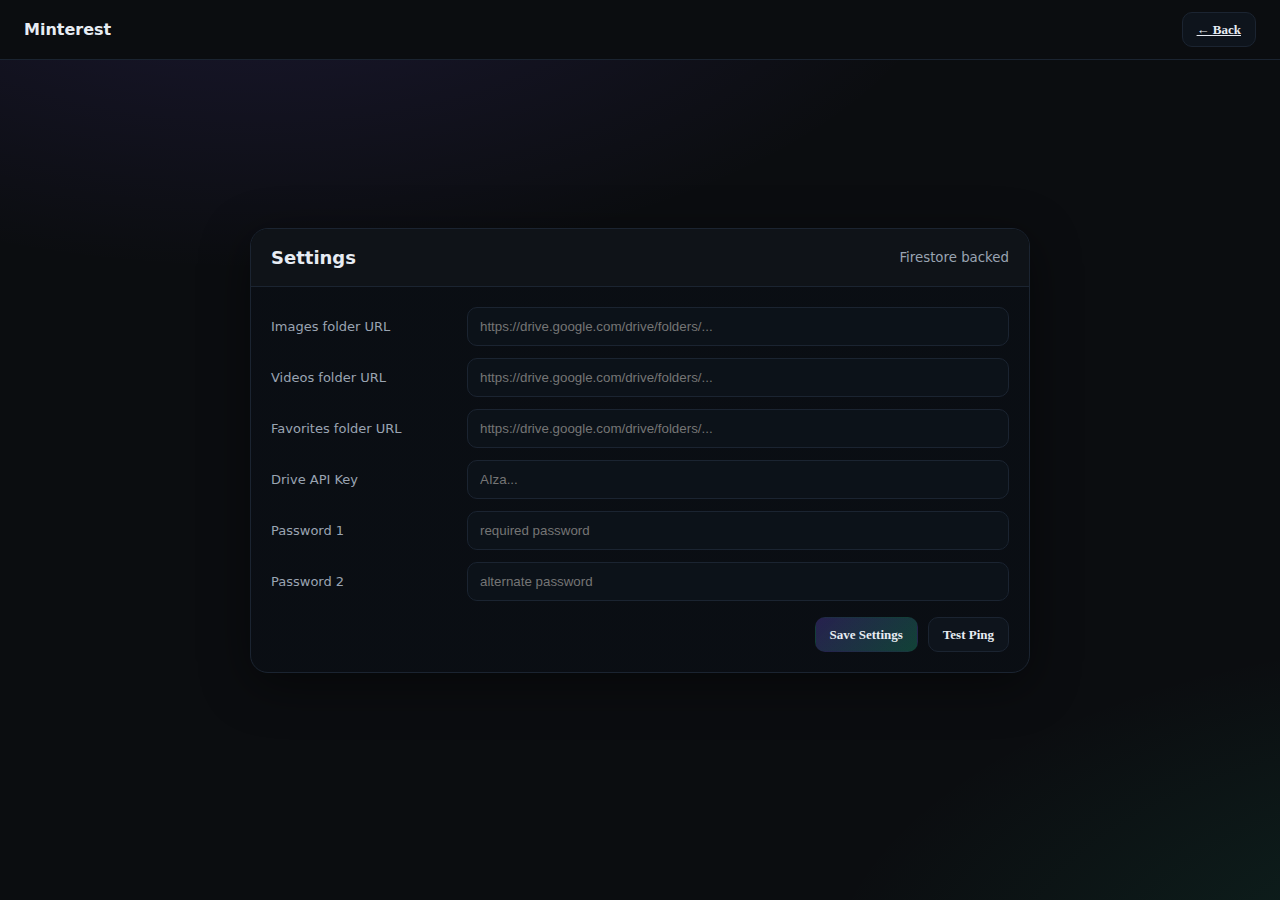
<file: settings.html>
<!doctype html>
<html lang="bn">
<head>
  <meta charset="utf-8" />
  <meta name="viewport" content="width=device-width,initial-scale=1" />
  <title>Settings • Minterest</title>

  <link rel="manifest" href="manifest.json">
  <link rel="stylesheet" href="styles/main.css">

  <!-- Firebase compat v11 (আপনার অন্য পেজগুলোর মতোই) -->
  <script src="https://www.gstatic.com/firebasejs/11.0.1/firebase-app-compat.js"></script>
  <script src="https://www.gstatic.com/firebasejs/11.0.1/firebase-firestore-compat.js"></script>
  <!-- auth দরকার হলে আনকমেন্ট করুন -->
  <script src="https://www.gstatic.com/firebasejs/11.0.1/firebase-auth-compat.js"></script>

  <style>
    /* -------- Settings page polish -------- */
    .settings-wrap{
      min-height: 100vh; display: grid; place-items: center;
      background: radial-gradient(1200px 600px at 20% -10%, rgba(124,92,255,.15), transparent 60%),
                  radial-gradient(1200px 600px at 120% 110%, rgba(38,228,167,.12), transparent 60%);
      padding: 32px 16px;
    }
    .settings-card{
      width: min(780px, 96vw);
      background: linear-gradient(180deg, rgba(10,14,20,.86), rgba(10,14,20,.86));
      border: 1px solid var(--border);
      border-radius: 18px;
      box-shadow: 0 12px 50px rgba(0,0,0,.45);
      overflow: hidden;
    }
    .settings-head{
      display:flex; align-items:center; justify-content:space-between;
      padding: 18px 20px; border-bottom:1px solid var(--border); background: var(--panel);
    }
    .settings-title{ margin:0; font-size:18px; font-weight:800 }
    .settings-body{ padding: 20px }
    .settings-grid{
      display: grid; grid-template-columns: 180px 1fr; gap: 12px 16px; align-items: center;
    }
    @media (max-width: 640px){
      .settings-grid{ grid-template-columns: 1fr; }
    }
    .settings-grid label{
      color: var(--muted); font-size: 13px;
    }
    .settings-grid input{
      width: 100%; padding: 11px 12px; border:1px solid var(--border);
      border-radius: 10px; background:#0c1219; color:var(--text); outline: none;
    }
    .settings-actions{
      display:flex; gap:10px; justify-content:flex-end; margin-top:16px;
    }
    .diag{
      display:none; margin:14px 0 0; white-space:pre-wrap;
      background:#0c1219; border:1px solid var(--border); padding:10px; border-radius:10px; color:var(--muted);
    }
    .backlink{ text-decoration:none; }
  </style>
</head>
<body class="auth-body">
  <header class="app-header">
    <a class="logo backlink" href="index.html">Minterest</a>
    <nav class="header-right"><a class="btn" href="index.html">← Back</a></nav>
  </header>

  <main class="settings-wrap">
    <section class="settings-card" aria-labelledby="settings-title">
      <div class="settings-head">
        <h1 id="settings-title" class="settings-title">Settings</h1>
        <small style="color:var(--muted)">Firestore backed</small>
      </div>

      <div class="settings-body">
        <form id="settings-form" class="settings-grid" autocomplete="off">
          <label for="images">Images folder URL</label>
          <input id="images" type="url" placeholder="https://drive.google.com/drive/folders/...">

          <label for="videos">Videos folder URL</label>
          <input id="videos" type="url" placeholder="https://drive.google.com/drive/folders/...">

          <label for="favorites">Favorites folder URL</label>
          <input id="favorites" type="url" placeholder="https://drive.google.com/drive/folders/...">

          <label for="apiKey">Drive API Key</label>
          <input id="apiKey" type="text" placeholder="AIza...">

          <label for="pwd1">Password 1</label>
          <input id="pwd1" type="text" placeholder="required password">

          <label for="pwd2">Password 2</label>
          <input id="pwd2" type="text" placeholder="alternate password">
        </form>

        <div class="settings-actions">
          <button id="btnSave" class="btn primary">Save Settings</button>
          <button id="btnPing" class="btn">Test Ping</button>
        </div>

        <p id="msg" class="hint" style="display:none"></p>
        <div id="diag" class="diag"></div>
      </div>

      <div id="guard-msg" class="auth-notice" style="display:none; margin-top:12px;">
  <div class="auth-card">
    <h2>Admin access required 🔐</h2>
    <p>Please login to admin account.</p>
    <div class="actions">
      <a href="login.html" class="btn primary">Login</a>
    </div>
  </div>
</div>

    </section>
  </main>

  <!-- আমাদের কনফিগ/হেল্পার -->
  <script type="module" src="scripts/config.js"></script>
  <!-- Firestore read/write -->
  <script type="module" src="scripts/settings.js"></script>
</body>
</html>
</file>
<file: styles/main.css>
/* styles/main.css — Dark gallery UI + auth pages */

/* Theme */
:root{
  --bg:#0b0d10; --panel:#0f1318; --text:#e7ecf3; --muted:#9aa4b2; --border:#1b2431;
  --brand:#7c5cff; --brand2:#26e4a7; --card:#0f141b; --card-hover:#121a23;
}

/* Reset */
*{ box-sizing:border-box }
body{ margin:0; color:var(--text); background:var(--bg);
      font-family:Inter,system-ui,Segoe UI,Roboto,Arial }

/* Shell */
.shell{ max-width:1200px; margin:0 auto; padding:0 18px }

/* Header */
.app-header{ position:sticky; top:0; z-index:50; background:var(--panel);
  border-bottom:1px solid var(--border); padding:10px 16px; display:flex;
  align-items:center; justify-content:space-between }
.app-header .logo{ font-weight:800; text-decoration:none; color:var(--text) }
.app-header .logo.italic{ font-style:bold }
.logo-badge{ display:grid; place-items:center; width:40px; height:40px; border-radius:12px;
  background:linear-gradient(135deg, var(--brand), var(--brand2)); color:#091017 }
.hamburger{ width:38px; height:34px; border:1px solid var(--border); background:transparent;
  border-radius:10px; display:grid; place-content:center; padding:4px; cursor:pointer }
.hamburger span{ display:block; width:20px; height:2px; background:var(--text); margin:3px 0 }

.user-info{ display:flex; align-items:center; gap:6px; margin-right:6px }
.user-pic{ width:32px; height:32px; border-radius:50%; object-fit:cover; border:1px solid var(--border) }
.user-text{ display:flex; flex-direction:column; line-height:1.1 }
#user-name{ font-weight:600; font-size:14px }
#user-email{ font-size:12px; color:var(--muted); margin-top:1px }
.header-right{ display:flex; align-items:center; gap:12px }

/* Toggle (Images/Videos) */
.toggle-bar{ display:flex; justify-content:center; padding:12px; background:var(--panel);
  border-bottom:1px solid var(--border); position:sticky; top:58px; z-index:55 }
.toggle{ position:relative; display:flex; width:240px; background:#0e141c; border:1px solid var(--border);
  border-radius:12px; overflow:hidden; cursor:pointer; font:600 14px/1 Inter; user-select:none }
.toggle .option{ flex:1; text-align:center; z-index:1; padding:10px 0; color:var(--muted); transition:color .25s }
.toggle .slider{ position:absolute; inset:0 auto 0 0; width:50%;
  background:linear-gradient(135deg, var(--brand), var(--brand2)); border-radius:12px; transition:transform .25s; z-index:0 }
.toggle.active .slider{ transform:translateX(100%) }
.toggle:not(.active) .option.image{ color:#091017 }
.toggle.active .option.video{ color:#091017 }

/* Masonry */
#grid{ column-count:2; column-gap:8px; padding:0px }
@media (min-width:860px){ #grid{ column-count:3 } }
@media (min-width:1140px){ #grid{ column-count:4 } }

.card{ break-inside:avoid; margin:0 0 8px; position:relative; border-radius:4px; overflow:hidden;
  background:var(--card); border:2px solid white; opacity:0; transform:translateY(30px);
  transition:opacity .6s ease, transform .6s ease, background .18s, transform .18s }
.card.visible{ opacity:1; transform:translateY(0) }
.card:hover{ transform:translateY(-2px); background:var(--card-hover) }
.card img,.card video{ width:100%; display:block }

/* Number badge + video badge */
.num-badge{ position:absolute; top:10px; left:10px; background:rgba(0,0,0,.6); color:#fff;
  font:700 12px/1 Inter; padding:6px 9px; border-radius:999px; border:1px solid rgba(255,255,255,.2); z-index:2; display:none;}
.badge{ position:absolute; right:10px; bottom:10px; background:rgba(0,0,0,.55); color:#fff;
  font-size:14px; padding:3px 10px; border-radius:999px; font-weight:700; letter-spacing:.2px; display:none; }

/* Fixed aspect ratio pattern (repeat 1..5) */
.card img.size-1{ aspect-ratio:2/3; object-fit:cover }
.card img.size-2{ aspect-ratio:2/3; object-fit:cover }
.card img.size-3{ aspect-ratio:2/3; object-fit:cover }
.card img.size-4{ aspect-ratio:2/3; object-fit:cover }
.card img.size-5{ aspect-ratio:2/3; object-fit:cover }
.card video{ aspect-ratio:9/16; object-fit:cover }

/* FAB */
.fab{ position:fixed; right:22px; bottom:22px; width:64px; height:64px; border:0; border-radius:50%;
  font:800 28px/1 Inter; color:#081018; cursor:pointer; box-shadow:0 12px 40px rgba(0,0,0,.45), inset 0 0 0 1px rgba(255,255,255,.06);
  background:linear-gradient(135deg, var(--brand), var(--brand2)) }

/* Modal */
#overlay{ position:fixed; inset:0; display:none; align-items:center; justify-content:center;
  padding:24px; z-index:9999; background:rgba(2,4,8,.72); backdrop-filter:blur(6px) }
.modal{ width:min(560px,92vw); background:#0e141c; border:1px solid var(--border); border-radius:18px; overflow:hidden }
.modal .body{ padding:16px 18px; display:flex; flex-direction:column; gap:12px }
.row{ display:flex; gap:10px; align-items:center }
.label{ width:110px; color:var(--muted); font-size:13px }
.input{ flex:1; display:flex; align-items:center; gap:10px; background:#0c1219; border:1px solid var(--border); border-radius:10px; padding:10px 12px }
.input input{ flex:1; background:transparent; border:0; outline:0; color:var(--text); font:500 14px/1 Inter }
.foot{ display:flex; justify-content:flex-end; gap:10px; padding:16px 18px; border-top:1px solid var(--border) }

/* Toast */
#toast{ position:fixed; left:50%; bottom:100px; transform:translateX(-50%);
  background:rgba(14,18,23,.92); color:#eaf2ff; border:1px solid rgba(255,255,255,.08);
  padding:10px 14px; border-radius:999px; display:none; z-index:70; font:700 13px/1 Inter }

/* Auth notice */
.auth-notice{ display:grid; place-items:center; min-height:calc(100vh - 64px); padding:24px }
.auth-card{ background:linear-gradient(135deg, rgba(124,92,255,.12), rgba(38,228,167,.10));
  border:1px solid var(--border); border-radius:16px; padding:28px; max-width:520px; text-align:center }
.auth-card h2{ margin:0 0 8px }
.auth-card p{ color:var(--muted); margin:0 0 16px }
.auth-card .actions{ display:flex; gap:10px; justify-content:center }

/* Dropdown menu */
.menu{ position:absolute; right:16px; top:64px; background:var(--panel); border:1px solid var(--border);
  border-radius:12px; box-shadow:0 8px 30px rgba(0,0,0,.45); z-index:12000 }
.menu ul{ list-style:none; margin:0; padding:8px }
.menu li button,.menu li a{ width:100%; text-align:left; background:transparent; border:0; color:var(--text);
  padding:10px 12px; border-radius:8px; cursor:pointer; display:block; text-decoration:none }
.menu li button:hover,.menu li a:hover{ background:var(--card-hover) }

/* Success overlay */
.success-overlay{ display:none; position:fixed; inset:0; background:rgba(0,0,0,.7); z-index:10000;
  align-items:center; justify-content:center; flex-direction:column }
.success-image{ max-width:220px; border-radius:12px; margin-bottom:20px }
.loader{ border:8px solid #f3f3f3; border-top:8px solid #3498db; border-radius:50%; width:60px; height:60px; animation:spin 1s linear infinite }
@keyframes spin{ to{ transform:rotate(360deg) } }

/* Auth pages */
.auth-body{ background:var(--bg); min-height:100vh; display:flex; flex-direction:column }
.auth-body .app-header{ position:fixed; top:0; left:0; width:100%; padding:12px 24px; background:var(--bg);
  z-index:1000; border-bottom:1px solid var(--border) }
.auth-container{ margin:auto; margin-top:120px; width:100%; max-width:360px; background:var(--panel);
  border:1px solid var(--border); border-radius:16px; padding:32px 28px; box-shadow:0 6px 30px rgba(0,0,0,.4); text-align:center }
.auth-title{ margin-bottom:22px; font-size:22px; font-weight:700 }
.auth-form{ display:flex; flex-direction:column; gap:14px; text-align:left }
.form-group label{ font-size:13px; color:var(--muted); margin-bottom:4px; display:block }
.form-group input{ width:100%; padding:10px 12px; border:1px solid var(--border); border-radius:8px; background:#0c1219; color:var(--text) }
.btn{ border:1px solid var(--border); background:#0e141c; color:var(--text); padding:10px 14px; border-radius:10px; font:600 13px/1 Inter; cursor:pointer }
.btn.primary{ background:linear-gradient(135deg, rgba(124,92,255,.25), rgba(38,228,167,.24)); border-color:transparent }
.btn.full{ width:100%; margin-top:6px }
.divider{ display:flex; align-items:center; margin:22px 0; color:var(--muted); font-size:13px }
.divider::before,.divider::after{ content:""; flex:1; border-top:1px solid var(--border); margin:0 10px }
.google-btn{ background:#fff; color:#333; display:flex; align-items:center; justify-content:center; gap:10px;
  padding:10px 14px; border-radius:8px; font-weight:600; border:none; cursor:pointer; width:100%; max-width:320px; margin:12px auto }
.google-btn:hover{ background:#f1f1f1 }
.google-icon{ width:20px; height:20px }
.auth-foot{ margin-top:18px; font-size:14px; color:var(--muted); text-align:center }
footer{ text-align:center; color:var(--muted); padding:30px 16px; border-top:1px solid var(--border) }
</file>
